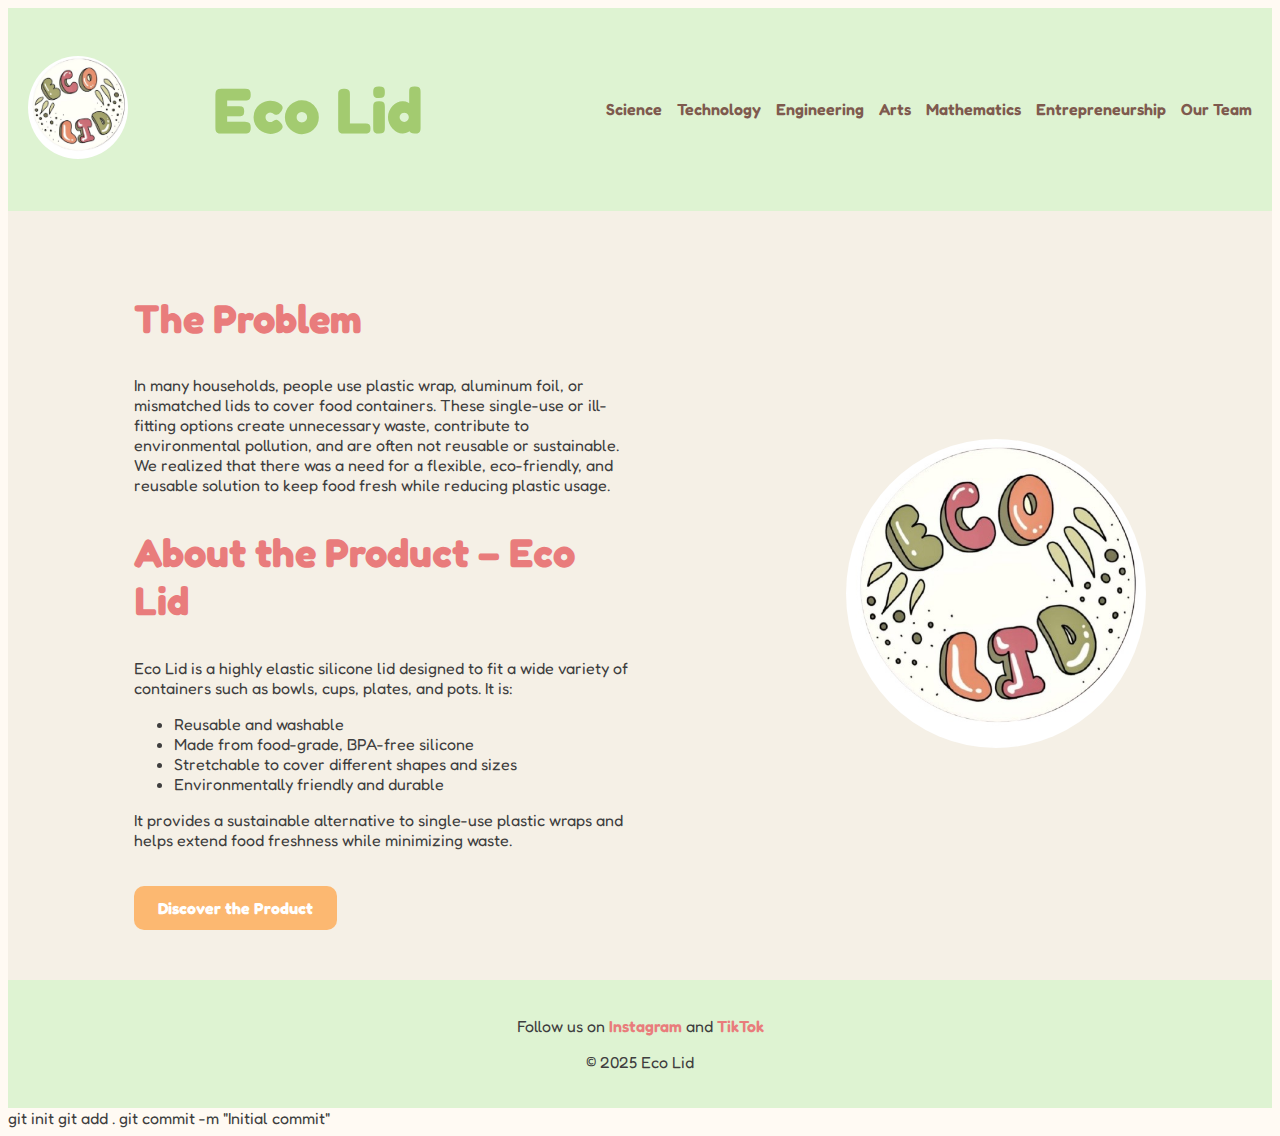
<file: index.html>
<!DOCTYPE html>
<html lang="en">
<head>
  <meta charset="UTF-8">
  <meta name="viewport" content="width=device-width, initial-scale=1.0">
  <title>Eco Lid</title>
  <link rel="stylesheet" href="style.css">
  <link href="https://fonts.googleapis.com/css2?family=Fredoka:wght@400;600&display=swap" rel="stylesheet">
</head>
<body>
  <header class="navbar">
    <div class="image">
      <img src="ecolid.jpg" alt="Eco Lid Logo">
    </div>
    <h1 class="logo">Eco Lid</h1>
    <nav>
      <ul>
        <li><a href="science.html">Science</a></li>
        <li><a href="technology.html">Technology</a></li>
        <li><a href="engineering.html">Engineering</a></li>
        <li><a href="arts.html">Arts</a></li>
        <li><a href="mathematics.html">Mathematics</a></li>
        <li><a href="entrepreneurship.html">Entrepreneurship</a></li>
        <li><a href="team.html">Our Team</a></li>
      </ul>
    </nav>
  </header>

  <main class="hero-section">
    <div class="hero-text">
      <h2>The Problem</h2>
      <p>In many households, people use plastic wrap, aluminum foil, or mismatched lids to cover food containers. These single-use or ill-fitting options create unnecessary waste, contribute to environmental pollution, and are often not reusable or sustainable. We realized that there was a need for a flexible, eco-friendly, and reusable solution to keep food fresh while reducing plastic usage.</p>
      <h2>About the Product – Eco Lid</h2>
      <p>Eco Lid is a highly elastic silicone lid designed to fit a wide variety of containers such as bowls, cups, plates, and pots. It is:
      <ul>
        <li>Reusable and washable</li>
        <li>Made from food-grade, BPA-free silicone</li>
        <li>Stretchable to cover different shapes and sizes</li>
        <li>Environmentally friendly and durable</li>
      </ul>
It provides a sustainable alternative to single-use plastic wraps and helps extend food freshness while minimizing waste.</p>
      <a href="index.html" class="cta-button">Discover the Product</a>
    </div>
    <div class="hero-image">
      <img src="ecolid.jpg" alt="Eco Lid Logo">
    </div>
  </main>

  <footer>
    <p>Follow us on 
      <a href="https://www.instagram.com/ecolidd?utm_source=ig_web_button_share_sheet&igsh=MTRnNzM5bW90aXhyNQ==" target="_blank">Instagram</a> and 
      <a href="https://www.tiktok.com/@ecolidd?is_from_webapp=1&sender_device=pc" target="_blank">TikTok</a>
    </p>
    <p>&copy; 2025 Eco Lid</p>
  </footer>
  git init
  git add .
  git commit -m "Initial commit"
</body>
</html>
</file>
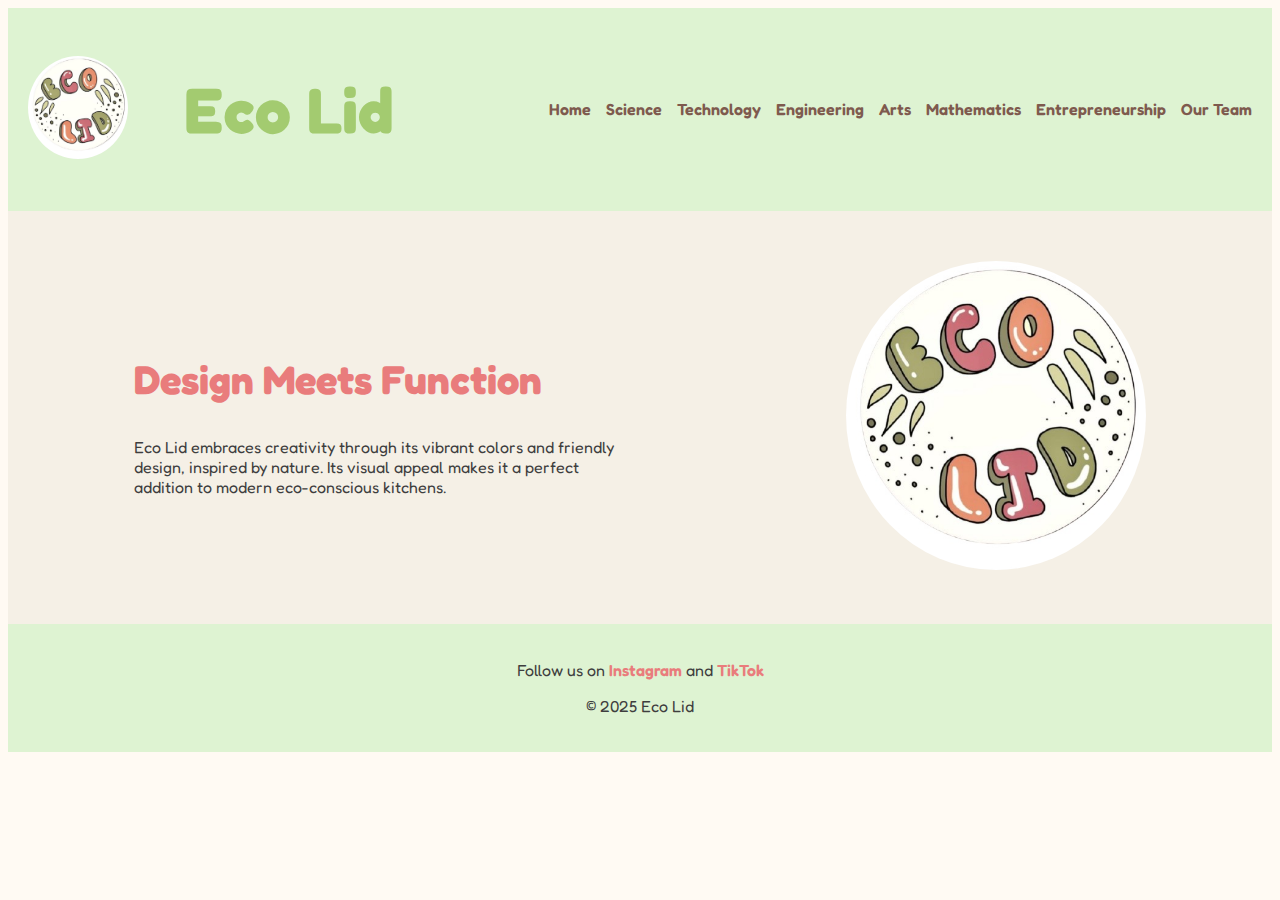
<file: arts.html>
<!DOCTYPE html>
<html lang="en">
<head>
  <meta charset="UTF-8">
  <meta name="viewport" content="width=device-width, initial-scale=1.0">
  <title>Arts - Eco Lid</title>
  <link rel="stylesheet" href="style.css">
  <link href="https://fonts.googleapis.com/css2?family=Fredoka:wght@400;600&display=swap" rel="stylesheet">
</head>
<body>
  <header class="navbar">
    <div class="image">
      <img src="ecolid.jpg" alt="Eco Lid Logo">
    </div>
    <h1 class="logo">Eco Lid</h1>
    <nav>
      <ul>
        <li><a href="index.html">Home</a></li>
        <li><a href="science.html">Science</a></li>
        <li><a href="technology.html">Technology</a></li>
        <li><a href="engineering.html">Engineering</a></li>
        <li><a href="arts.html">Arts</a></li>
        <li><a href="mathematics.html">Mathematics</a></li>
        <li><a href="entrepreneurship.html">Entrepreneurship</a></li>
        <li><a href="team.html">Our Team</a></li>
      </ul>
    </nav>
  </header>

  <main class="hero-section">
    <div class="hero-text">
      <h2>Design Meets Function</h2>
      <p>Eco Lid embraces creativity through its vibrant colors and friendly design, inspired by nature. Its visual appeal makes it a perfect addition to modern eco-conscious kitchens.</p>
    </div>
    <div class="hero-image">
      <img src="ecolid.jpg" alt="Artistic design">
    </div>
  </main>

  <footer>
    <p>Follow us on 
      <a href="https://www.instagram.com/ecolidd?utm_source=ig_web_button_share_sheet&igsh=MTRnNzM5bW90aXhyNQ==" target="_blank">Instagram</a> and 
      <a href="https://www.tiktok.com/@ecolidd?is_from_webapp=1&sender_device=pc" target="_blank">TikTok</a>
    </p>
    <p>&copy; 2025 Eco Lid</p>
  </footer>
</body>
</html>
</file>
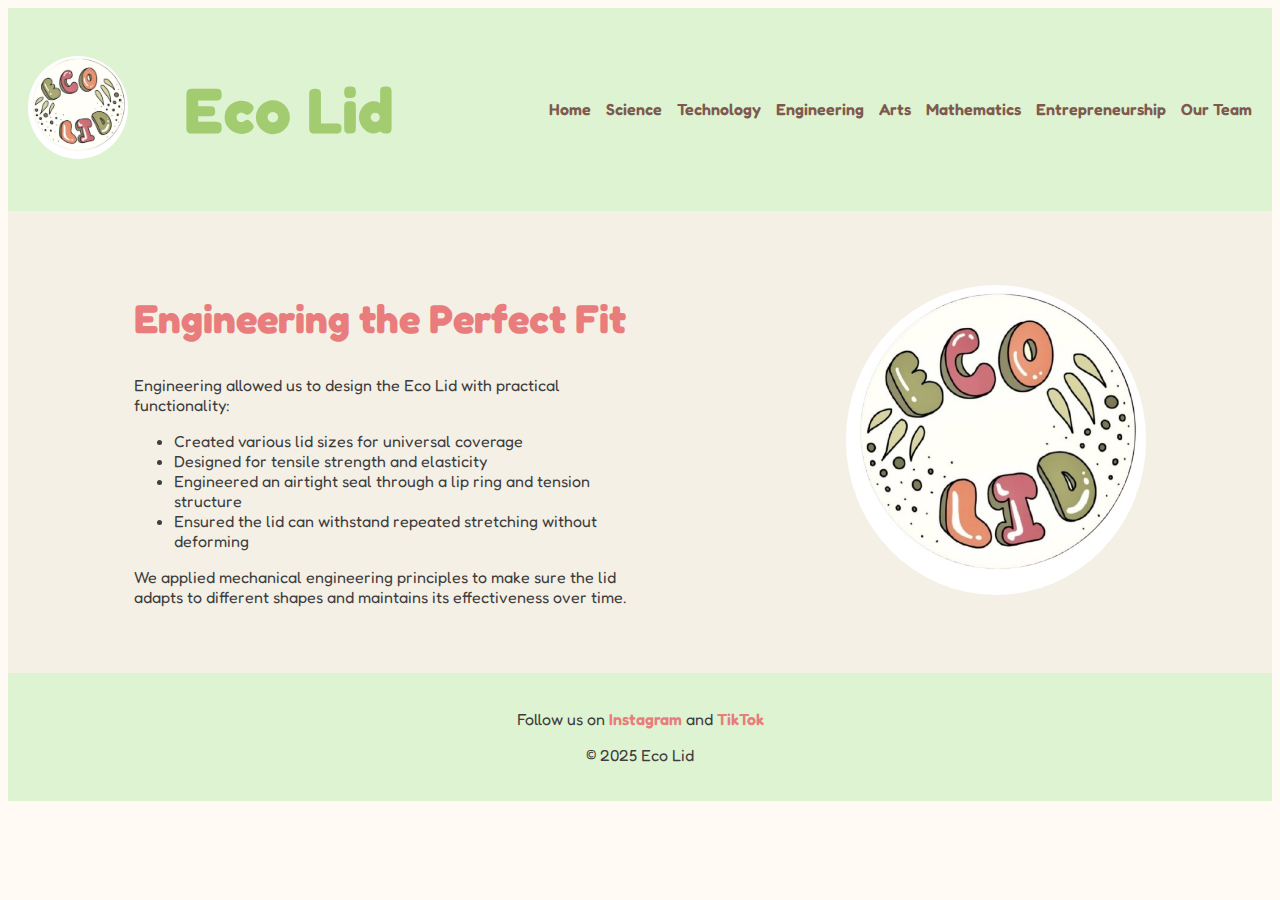
<file: engineering.html>
<!DOCTYPE html>
<html lang="en">
<head>
  <meta charset="UTF-8">
  <meta name="viewport" content="width=device-width, initial-scale=1.0">
  <title>Engineering - Eco Lid</title>
  <link rel="stylesheet" href="style.css">
  <link href="https://fonts.googleapis.com/css2?family=Fredoka:wght@400;600&display=swap" rel="stylesheet">
</head>
<body>
  <header class="navbar">
    <div class="image">
      <img src="ecolid.jpg" alt="Eco Lid Logo">
    </div>
    <h1 class="logo">Eco Lid</h1>
   
    <nav>
      <ul>
        <li><a href="index.html">Home</a></li>
        <li><a href="science.html">Science</a></li>
        <li><a href="technology.html">Technology</a></li>
        <li><a href="engineering.html">Engineering</a></li>
        <li><a href="arts.html">Arts</a></li>
        <li><a href="mathematics.html">Mathematics</a></li>
        <li><a href="entrepreneurship.html">Entrepreneurship</a></li>
        <li><a href="team.html">Our Team</a></li>
      </ul>
    </nav>
  </header>

  <main class="hero-section">
    <div class="hero-text">
      <h2>Engineering the Perfect Fit</h2>
      <p>Engineering allowed us to design the Eco Lid with practical functionality:
        <ul>
        <li>Created various lid sizes for universal coverage</li>
        <li>Designed for tensile strength and elasticity</li>
        <li>Engineered an airtight seal through a lip ring and tension structure</li>
        <li>Ensured the lid can withstand repeated stretching without deforming</li>
      </ul>We applied mechanical engineering principles to make sure the lid adapts to different shapes and maintains its effectiveness over time.
      </p>
    </div>
    <div class="hero-image">
      <img src="ecolid.jpg" alt="Engineering process">
    </div>
  </main>

  <footer>
    <p>Follow us on 
      <a href="https://www.instagram.com/ecolidd?utm_source=ig_web_button_share_sheet&igsh=MTRnNzM5bW90aXhyNQ==" target="_blank">Instagram</a> and 
      <a href="https://www.tiktok.com/@ecolidd?is_from_webapp=1&sender_device=pc" target="_blank">TikTok</a>
    </p>
    <p>&copy; 2025 Eco Lid</p>
  </footer>
</body>
</html>
</file>
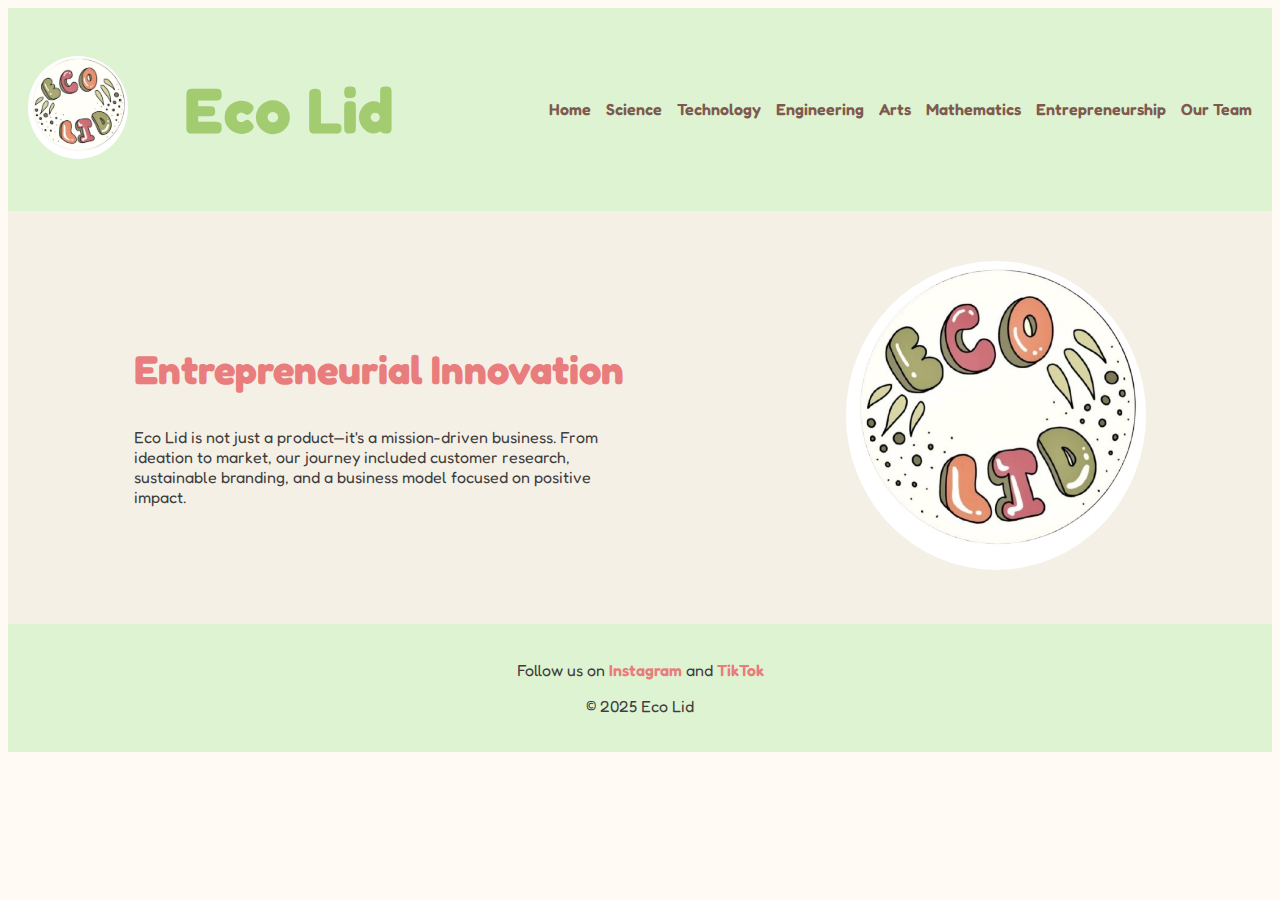
<file: entrepreneurship.html>
<!DOCTYPE html>
<html lang="en">
<head>
  <meta charset="UTF-8">
  <meta name="viewport" content="width=device-width, initial-scale=1.0">
  <title>Entrepreneurship - Eco Lid</title>
  <link rel="stylesheet" href="style.css">
  <link href="https://fonts.googleapis.com/css2?family=Fredoka:wght@400;600&display=swap" rel="stylesheet">
</head>
<body>
  <header class="navbar">
    <div class="image">
      <img src="ecolid.jpg" alt="Eco Lid Logo">
    </div>
    <h1 class="logo">Eco Lid</h1>
    <nav>
      <ul>
        <li><a href="index.html">Home</a></li>
        <li><a href="science.html">Science</a></li>
        <li><a href="technology.html">Technology</a></li>
        <li><a href="engineering.html">Engineering</a></li>
        <li><a href="arts.html">Arts</a></li>
        <li><a href="mathematics.html">Mathematics</a></li>
        <li><a href="entrepreneurship.html">Entrepreneurship</a></li>
        <li><a href="team.html">Our Team</a></li>
      </ul>
    </nav>
  </header>

  <main class="hero-section">
    <div class="hero-text">
      <h2>Entrepreneurial Innovation</h2>
      <p>Eco Lid is not just a product—it's a mission-driven business. From ideation to market, our journey included customer research, sustainable branding, and a business model focused on positive impact.</p>
    </div>
    <div class="hero-image">
      <img src="ecolid.jpg" alt="Business strategy">
    </div>
  </main>

  <footer>
    <p>Follow us on 
      <a href="https://www.instagram.com/ecolidd?utm_source=ig_web_button_share_sheet&igsh=MTRnNzM5bW90aXhyNQ==" target="_blank">Instagram</a> and 
      <a href="https://www.tiktok.com/@ecolidd?is_from_webapp=1&sender_device=pc" target="_blank">TikTok</a>
    </p>
    <p>&copy; 2025 Eco Lid</p>
  </footer>
</body>
</html>
</file>
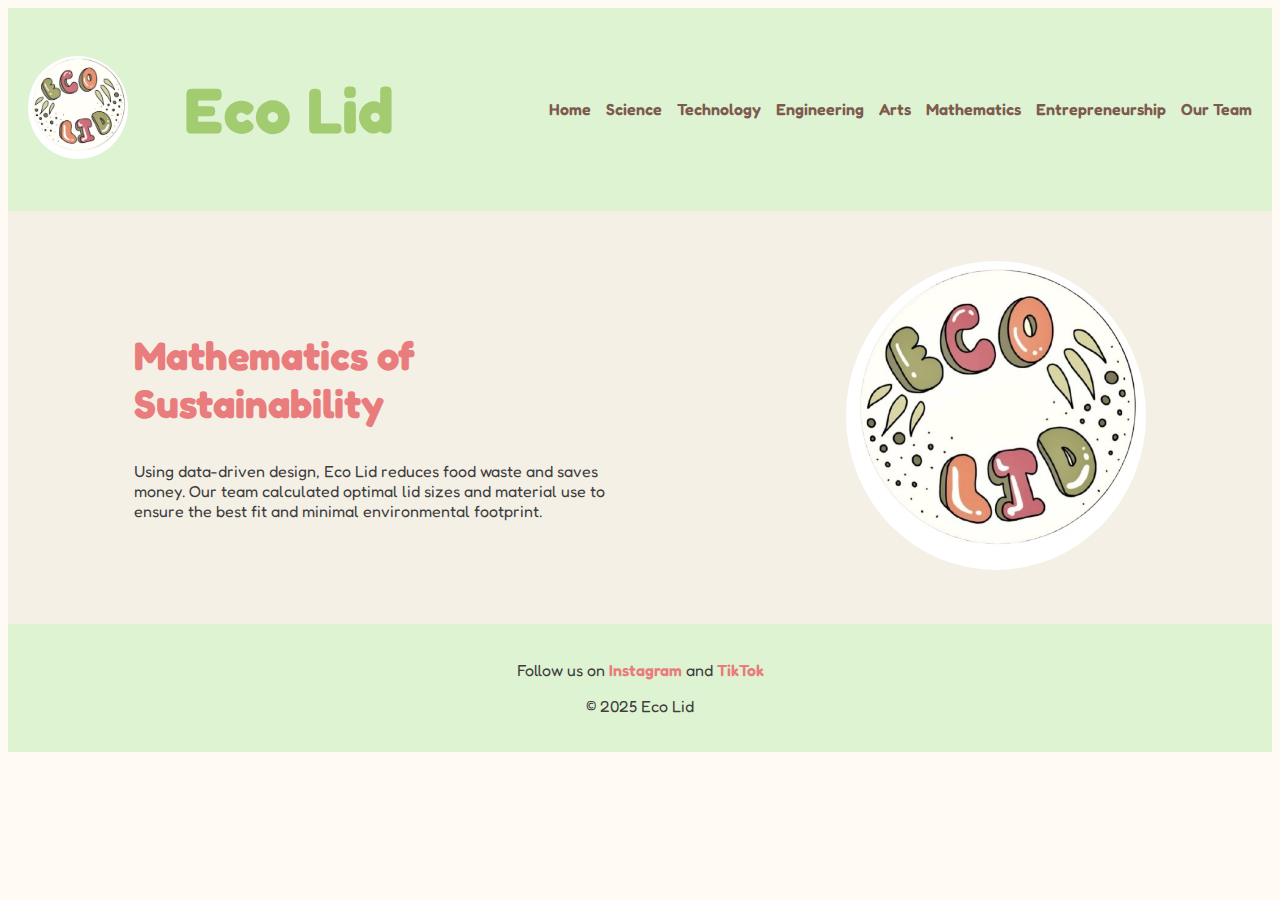
<file: mathematics.html>
<!DOCTYPE html>
<html lang="en">
<head>
  <meta charset="UTF-8">
  <meta name="viewport" content="width=device-width, initial-scale=1.0">
  <title>Mathematics - Eco Lid</title>
  <link rel="stylesheet" href="style.css">
  <link href="https://fonts.googleapis.com/css2?family=Fredoka:wght@400;600&display=swap" rel="stylesheet">
</head>
<body>
  <header class="navbar">
    <div class="image">
      <img src="ecolid.jpg" alt="Eco Lid Logo">
    </div>
    <h1 class="logo">Eco Lid</h1>
    <nav>
      <ul>
        <li><a href="index.html">Home</a></li>
        <li><a href="science.html">Science</a></li>
        <li><a href="technology.html">Technology</a></li>
        <li><a href="engineering.html">Engineering</a></li>
        <li><a href="arts.html">Arts</a></li>
        <li><a href="mathematics.html">Mathematics</a></li>
        <li><a href="entrepreneurship.html">Entrepreneurship</a></li>
        <li><a href="team.html">Our Team</a></li>
      </ul>
    </nav>
  </header>

  <main class="hero-section">
    <div class="hero-text">
      <h2>Mathematics of Sustainability</h2>
      <p>Using data-driven design, Eco Lid reduces food waste and saves money. Our team calculated optimal lid sizes and material use to ensure the best fit and minimal environmental footprint.</p>
    </div>
    <div class="hero-image">
      <img src="ecolid.jpg" alt="Mathematical modeling">
    </div>
  </main>

  <footer>
    <p>Follow us on 
      <a href="https://www.instagram.com/ecolidd?utm_source=ig_web_button_share_sheet&igsh=MTRnNzM5bW90aXhyNQ==" target="_blank">Instagram</a> and 
      <a href="https://www.tiktok.com/@ecolidd?is_from_webapp=1&sender_device=pc" target="_blank">TikTok</a>
    </p>
    <p>&copy; 2025 Eco Lid</p>
  </footer>
</body>
</html>
</file>
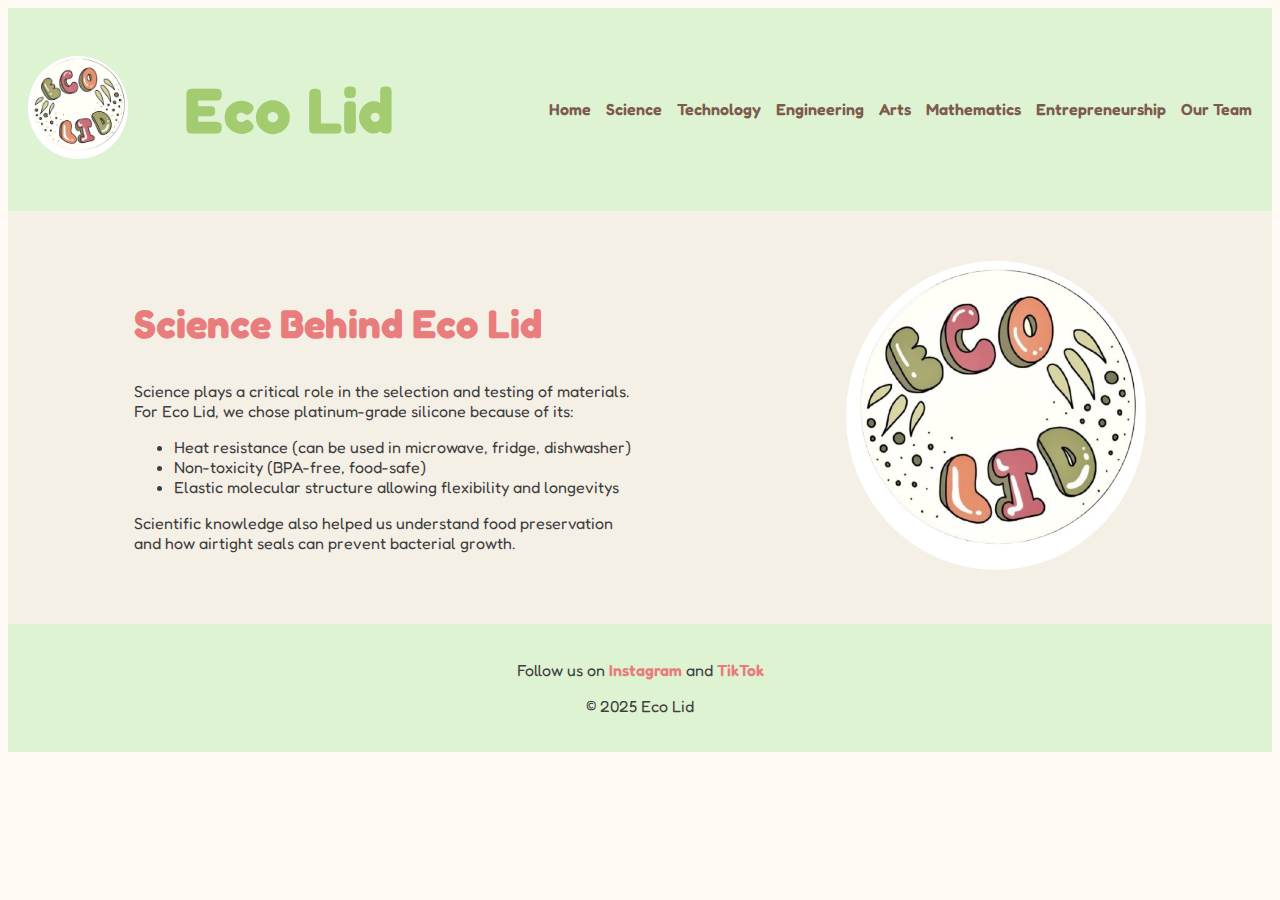
<file: science.html>
<!DOCTYPE html>
<html lang="en">
<head>
  <meta charset="UTF-8">
  <meta name="viewport" content="width=device-width, initial-scale=1.0">
  <title>Science - Eco Lid</title>
  <link rel="stylesheet" href="style.css">
  <link href="https://fonts.googleapis.com/css2?family=Fredoka:wght@400;600&display=swap" rel="stylesheet">
</head>
<body>
  <header class="navbar">
    <div class="image">
      <img src="ecolid.jpg" alt="Eco Lid Logo">
    </div>
    <h1 class="logo">Eco Lid</h1>
    <nav>
      <ul>
        <li><a href="index.html">Home</a></li>
        <li><a href="science.html">Science</a></li>
        <li><a href="technology.html">Technology</a></li>
        <li><a href="engineering.html">Engineering</a></li>
        <li><a href="arts.html">Arts</a></li>
        <li><a href="mathematics.html">Mathematics</a></li>
        <li><a href="entrepreneurship.html">Entrepreneurship</a></li>
        <li><a href="team.html">Our Team</a></li>
      </ul>
    </nav>
  </header>

  <main class="hero-section">
    <div class="hero-text">
      <h2>Science Behind Eco Lid</h2>
      <p>Science plays a critical role in the selection and testing of materials. For Eco Lid, we chose platinum-grade silicone because of its:
        <ul>
        <li>Heat resistance (can be used in microwave, fridge, dishwasher)</li>
        <li>Non-toxicity (BPA-free, food-safe)</li>
        <li>Elastic molecular structure allowing flexibility and longevitys</li>
      </ul>Scientific knowledge also helped us understand food preservation and how airtight seals can prevent bacterial growth.</p>
    </div>
    <div class="hero-image">
      <img src="ecolid.jpg" alt="Science of Silicone">
    </div>
  </main>

  <footer>
    <p>Follow us on 
      <a href="https://www.instagram.com/ecolidd?utm_source=ig_web_button_share_sheet&igsh=MTRnNzM5bW90aXhyNQ==" target="_blank">Instagram</a> and 
      <a href="https://www.tiktok.com/@ecolidd?is_from_webapp=1&sender_device=pc" target="_blank">TikTok</a>
    </p>
    <p>&copy; 2025 Eco Lid</p>
  </footer>
</body>
</html>
</file>
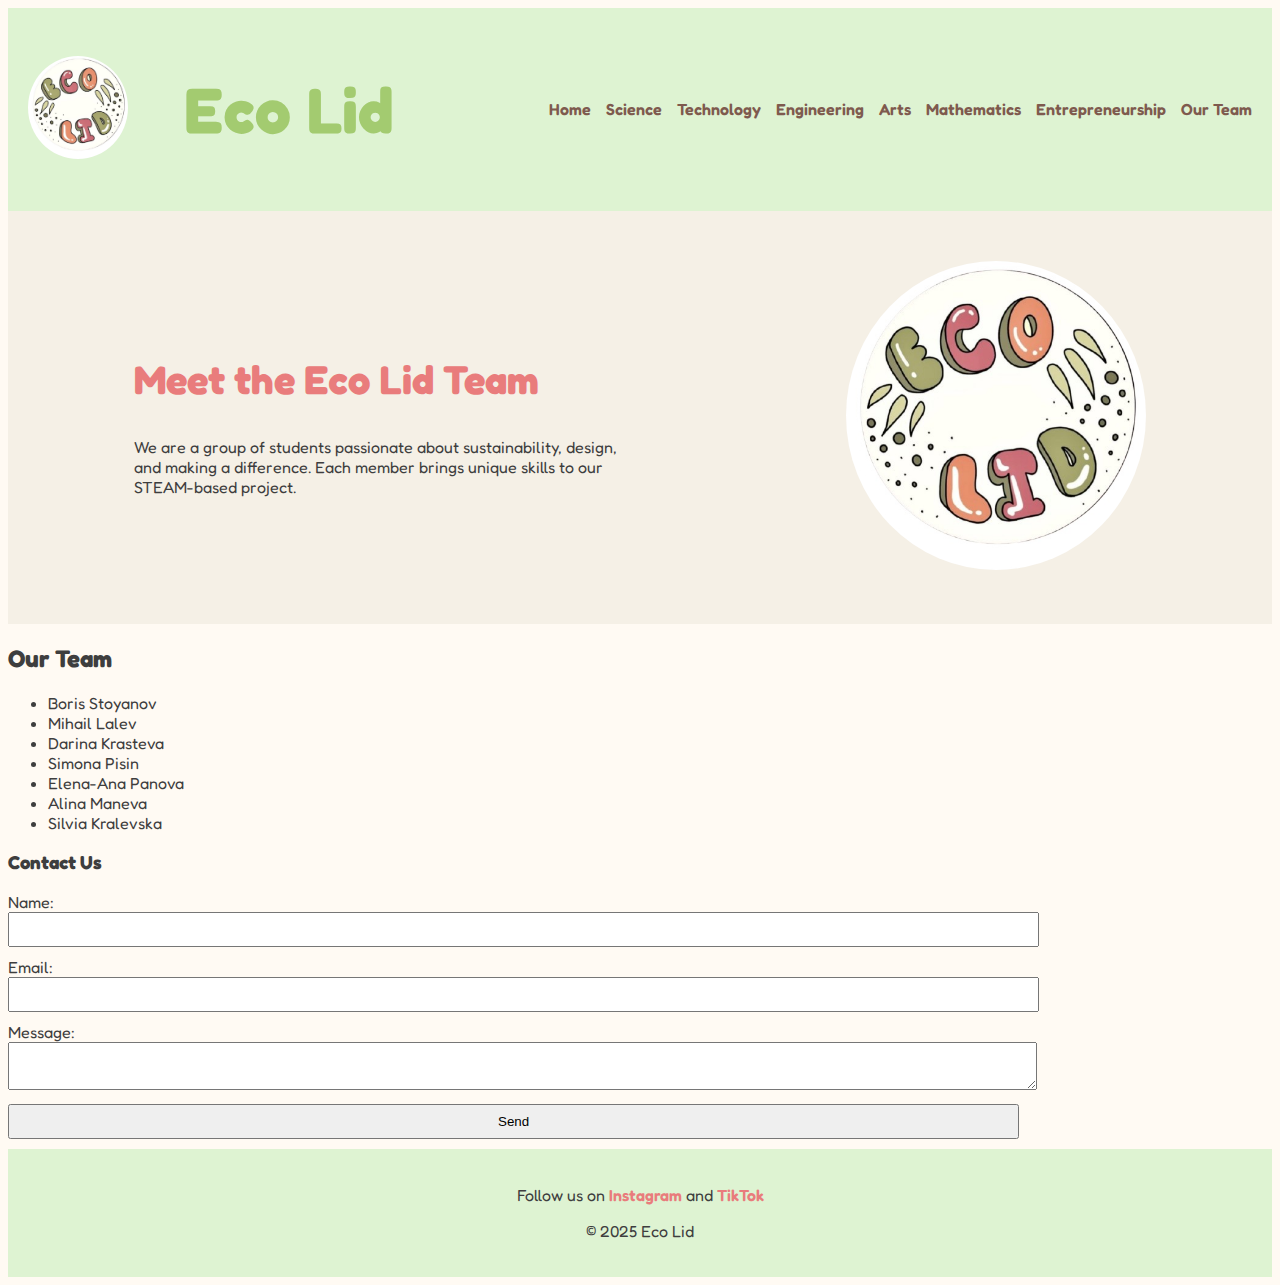
<file: team.html>
<!DOCTYPE html>
<html lang="en">
<head>
  <meta charset="UTF-8">
  <meta name="viewport" content="width=device-width, initial-scale=1.0">
  <title>Our Team - Eco Lid</title>
  <link rel="stylesheet" href="style.css">
  <link href="https://fonts.googleapis.com/css2?family=Fredoka:wght@400;600&display=swap" rel="stylesheet">
</head>
<body>
  <header class="navbar">
    <div class="image">
      <img src="ecolid.jpg" alt="Eco Lid Logo">
    </div>
    <h1 class="logo">Eco Lid</h1>
    <nav>
      <ul>
        <li><a href="index.html">Home</a></li>
        <li><a href="science.html">Science</a></li>
        <li><a href="technology.html">Technology</a></li>
        <li><a href="engineering.html">Engineering</a></li>
        <li><a href="arts.html">Arts</a></li>
        <li><a href="mathematics.html">Mathematics</a></li>
        <li><a href="entrepreneurship.html">Entrepreneurship</a></li>
        <li><a href="team.html">Our Team</a></li>
      </ul>
    </nav>
  </header>

  <main class="hero-section">
    <div class="hero-text">
      <h2>Meet the Eco Lid Team</h2>
      <p>We are a group of students passionate about sustainability, design, and making a difference. Each member brings unique skills to our STEAM-based project.</p>
    </div>
    <div class="hero-image">
      <img src="ecolid.jpg" alt="Team photo">
    </div>
  </main>
<section>
      <h2>Our Team</h2>
      <ul>
        <li>Boris Stoyanov</li>
        <li>Mihail Lalev</li>
        <li>Darina Krasteva</li>
        <li>Simona Pisin</li>
        <li>Elena-Ana Panova</li>
        <li>Alina Maneva</li>
        <li>Silvia Kralevska</li>
      </ul>

      <h3>Contact Us</h3>
      <form action="mailto:your-email@example.com" method="post" enctype="text/plain">
        <label for="name">Name:</label><br>
        <input type="text" name="name" id="name"><br>
        <label for="email">Email:</label><br>
        <input type="email" name="email" id="email"><br>
        <label for="message">Message:</label><br>
        <textarea name="message" id="message"></textarea><br>
        <input type="submit" value="Send">
      </form>
  </main>
  <footer>
    <p>Follow us on 
      <a href="https://www.instagram.com/ecolidd?utm_source=ig_web_button_share_sheet&igsh=MTRnNzM5bW90aXhyNQ==" target="_blank">Instagram</a> and 
      <a href="https://www.tiktok.com/@ecolidd?is_from_webapp=1&sender_device=pc" target="_blank">TikTok</a>
    </p>
    <p>&copy; 2025 Eco Lid</p>
  </footer>
</body>
</html>
</file>
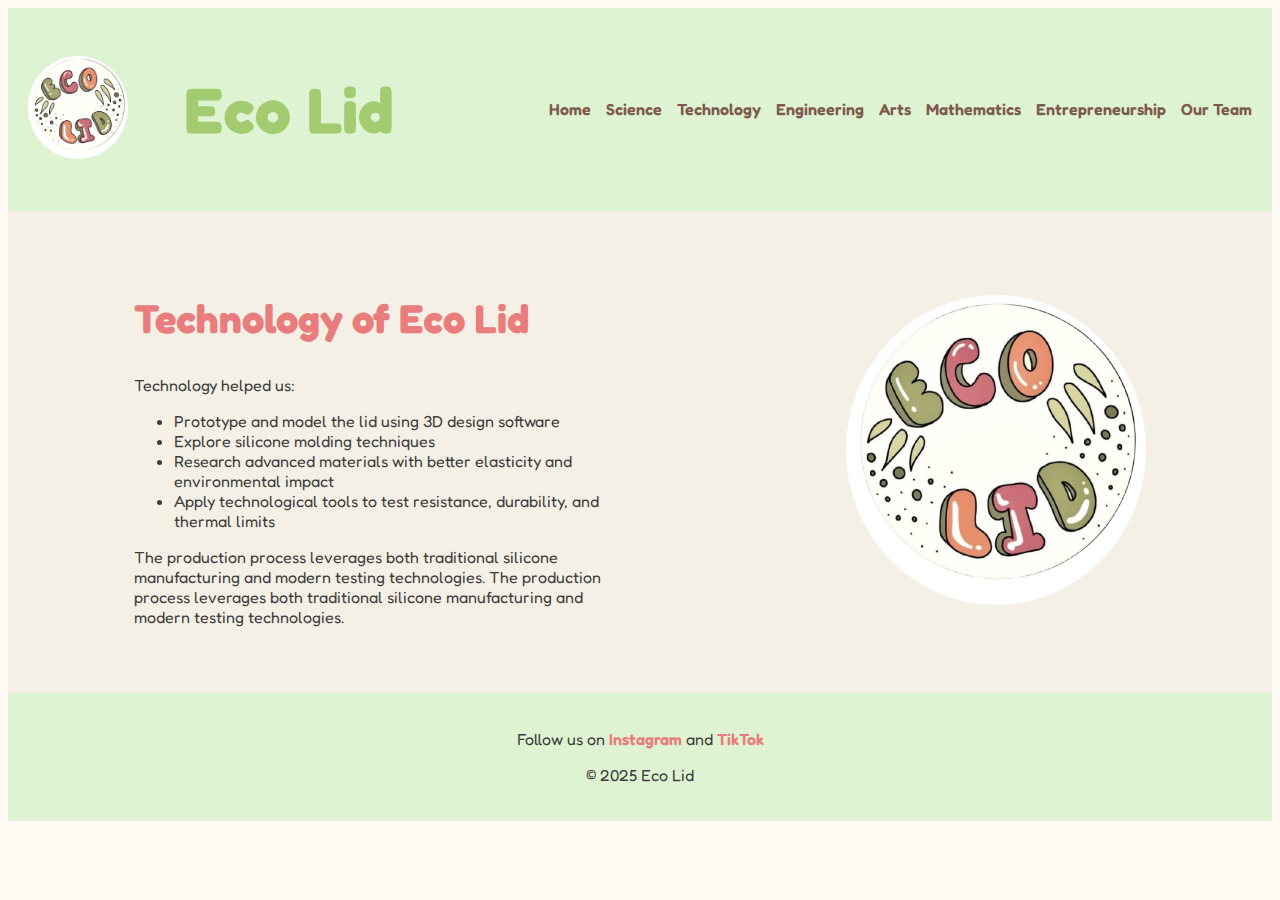
<file: technology.html>
<!DOCTYPE html>
<html lang="en">
<head>
  <meta charset="UTF-8">
  <meta name="viewport" content="width=device-width, initial-scale=1.0">
  <title>Technology - Eco Lid</title>
  <link rel="stylesheet" href="style.css">
  <link href="https://fonts.googleapis.com/css2?family=Fredoka:wght@400;600&display=swap" rel="stylesheet">
</head>
<body>
  <header class="navbar">
    <div class="image">
      <img src="ecolid.jpg" alt="Eco Lid Logo">
    </div>
    <h1 class="logo">Eco Lid</h1>
    <nav>
      <ul>
        <li><a href="index.html">Home</a></li>
        <li><a href="science.html">Science</a></li>
        <li><a href="technology.html">Technology</a></li>
        <li><a href="engineering.html">Engineering</a></li>
        <li><a href="arts.html">Arts</a></li>
        <li><a href="mathematics.html">Mathematics</a></li>
        <li><a href="entrepreneurship.html">Entrepreneurship</a></li>
        <li><a href="team.html">Our Team</a></li>
      </ul>
    </nav>
  </header>

  <main class="hero-section">
    <div class="hero-text">
      <h2>Technology of Eco Lid</h2>
      <p>Technology helped us:
        <ul>
        <li>Prototype and model the lid using 3D design software</li>
        <li>Explore silicone molding techniques</li>
        <li>Research advanced materials with better elasticity and environmental impact</li>
        <li>Apply technological tools to test resistance, durability, and thermal limits</li>
      </ul>The production process leverages both traditional silicone manufacturing and modern testing technologies.
      The production process leverages both traditional silicone manufacturing and modern testing technologies.</p>
    </div>
    <div class="hero-image">
      <img src="ecolid.jpg" alt="Technology of Eco Lid">
    </div>
  </main>

  <footer>
    <p>Follow us on 
      <a href="https://www.instagram.com/ecolidd?utm_source=ig_web_button_share_sheet&igsh=MTRnNzM5bW90aXhyNQ==" target="_blank">Instagram</a> and 
      <a href="https://www.tiktok.com/@ecolidd?is_from_webapp=1&sender_device=pc" target="_blank">TikTok</a>
    </p>
    <p>&copy; 2025 Eco Lid</p>
  </footer>
</body>
</html>
</file>
<file: style.css>
body {
  margin: 50;
  font-family: 'Fredoka', sans-serif;
  background-color: #fffaf3;
  color: #3e3e3e;
}

.navbar {
  background-color: #def3d2;
  padding: 20px;
  display: flex;
  justify-content: space-between;
  align-items: center;
}

.logo {
  font-size: 4em;
  color: #a3cb70;
  text-align: left;
  margin-right: 100px;
}

nav ul {
  list-style: none;
  display: flex;
  gap: 15px;
  margin: 0;
  padding: 0;
}

nav a {
  text-decoration: none;
  color: #7e5a4e;
  font-weight: 600;
}

.hero-section {
  display: flex;
  flex-wrap: wrap;
  align-items: center;
  justify-content: space-around;
  padding: 50px 20px;
  background-color: #f5f0e6;
}

.hero-text {
  max-width: 500px;
}

.hero-text h2 {
  color: #e97c7c;
  font-size: 2.5em;
}

.cta-button {
  display: inline-block;
  margin-top: 20px;
  padding: 12px 24px;
  background-color: #fcb871;
  color: white;
  text-decoration: none;
  border-radius: 10px;
  font-weight: bold;
}

.hero-image img {
  max-width: 300px;
  border-radius: 50%;
}

footer {
  background-color: #def3d2;
  text-align: center;
  padding: 20px;
  color: #3e3e3e;
}

footer a {
  color: #e97c7c;
  text-decoration: none;
  font-weight: 600;
}

.image img {
  max-width: 100px;
  border-radius: 50%;
}

.socials a {
  margin-right: 10px;
  color: #2e7d32;
  text-decoration: none;
  font-weight: bold;
}

form input, form textarea {
  width: 80%;
  margin-bottom: 10px;
  padding: 8px;
}
</file>
